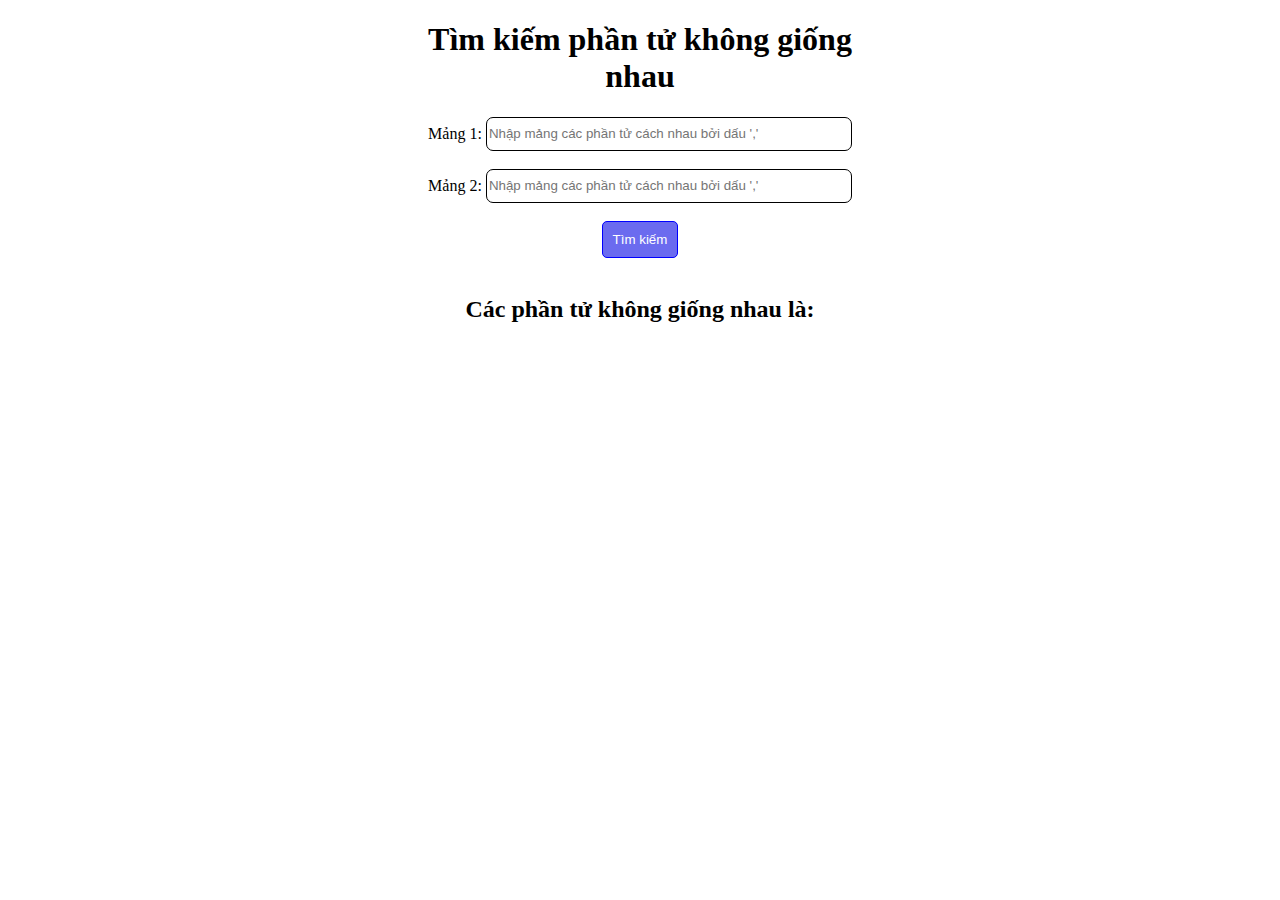
<file: timkytu/index.html>
<!DOCTYPE html>
<html lang="en">
  <head>
    <meta charset="UTF-8" />
    <meta name="viewport" content="width=device-width, initial-scale=1.0" />
    <title>Document</title>
  </head>
  <link rel="stylesheet" href="index.css" />
  <body>
    <div class="container">
      <h1>Tìm kiếm phần tử không giống nhau</h1>
      <label for="array1">Mảng 1: </label>
      <input type="text" id="array1" placeholder="Nhập mảng các phần tử cách nhau bởi dấu ','" />
      <br /><br />
      <label for="array2">Mảng 2: </label>
      <input type="text" id="array2" placeholder="Nhập mảng các phần tử cách nhau bởi dấu ','" />
      <br /><br />
      <button onclick="findUniqueElements()">Tìm kiếm</button>
      <br /><br />
      <h2>Các phần tử không giống nhau là:</h2>
      <p id="result"></p>
    </div>
  </body>
  <script src="index.js"></script>
</html>
</file>
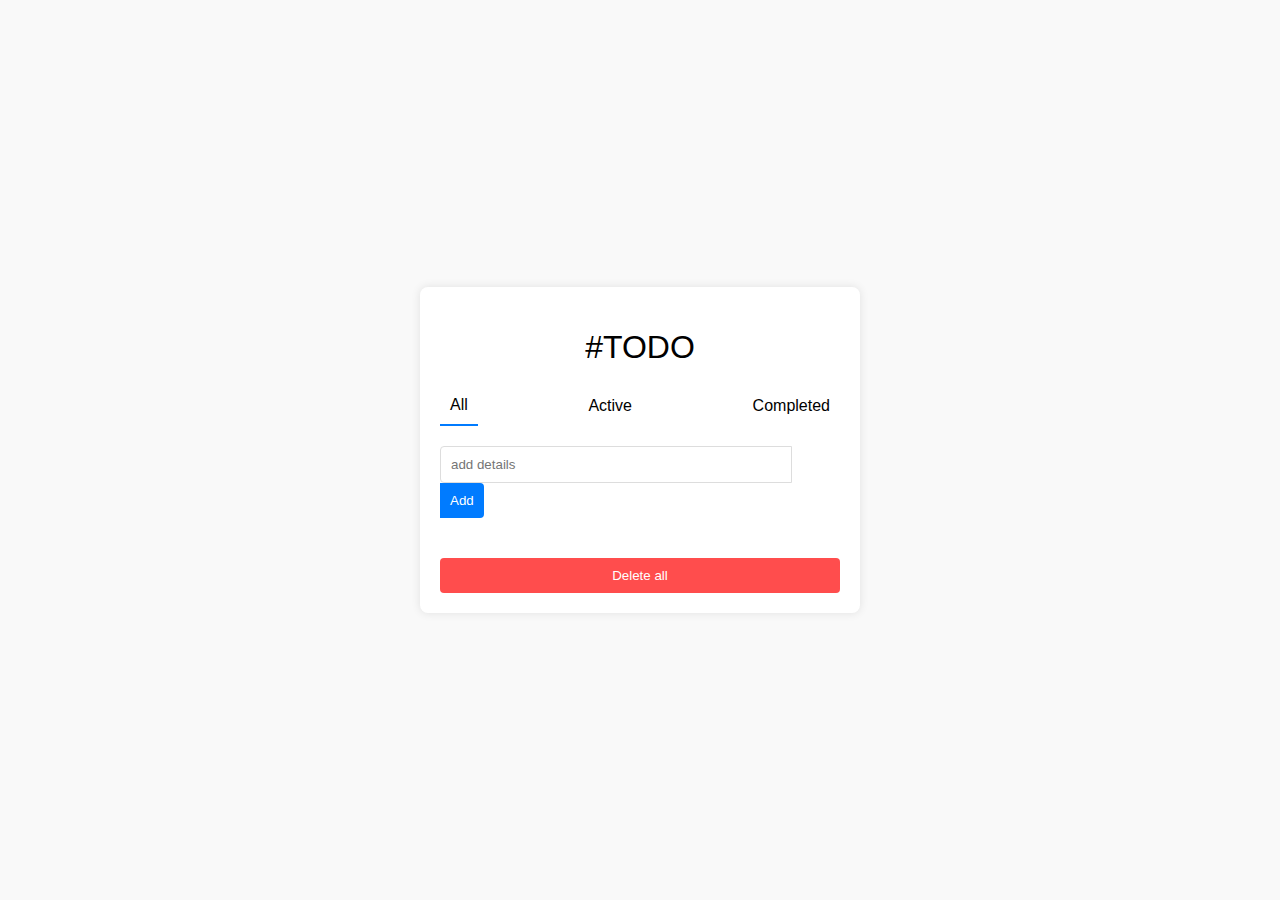
<file: todoapp/index.html>
<!DOCTYPE html>
<html lang="en">
<head>
    <meta charset="UTF-8">
    <meta name="viewport" content="width=device-width, initial-scale=1.0">
    <title>Todo App</title>
    <link rel="stylesheet" href="index.css">
</head>
<body>
    <div class="container">
        <h1>#TODO</h1>
        <div class="tabs">
            <button class="tab active" onclick="filterTasks('all')">All</button>
            <button class="tab" onclick="filterTasks('active')">Active</button>
            <button class="tab" onclick="filterTasks('completed')">Completed</button>
        </div>
        <div class="input-container">
            <form onsubmit="listTodo(event)">
                <input type="text" id="list" placeholder="add details">
                <button type="submit" class="add-btn">Add</button>
            </form>
        </div>
        <ul id="dsvl" class="todo-list">
           
        </ul>
        <button class="clear-completed-button">Delete all</button>
    </div>
    <script src="index.js"></script>
</body>
</html>
</file>
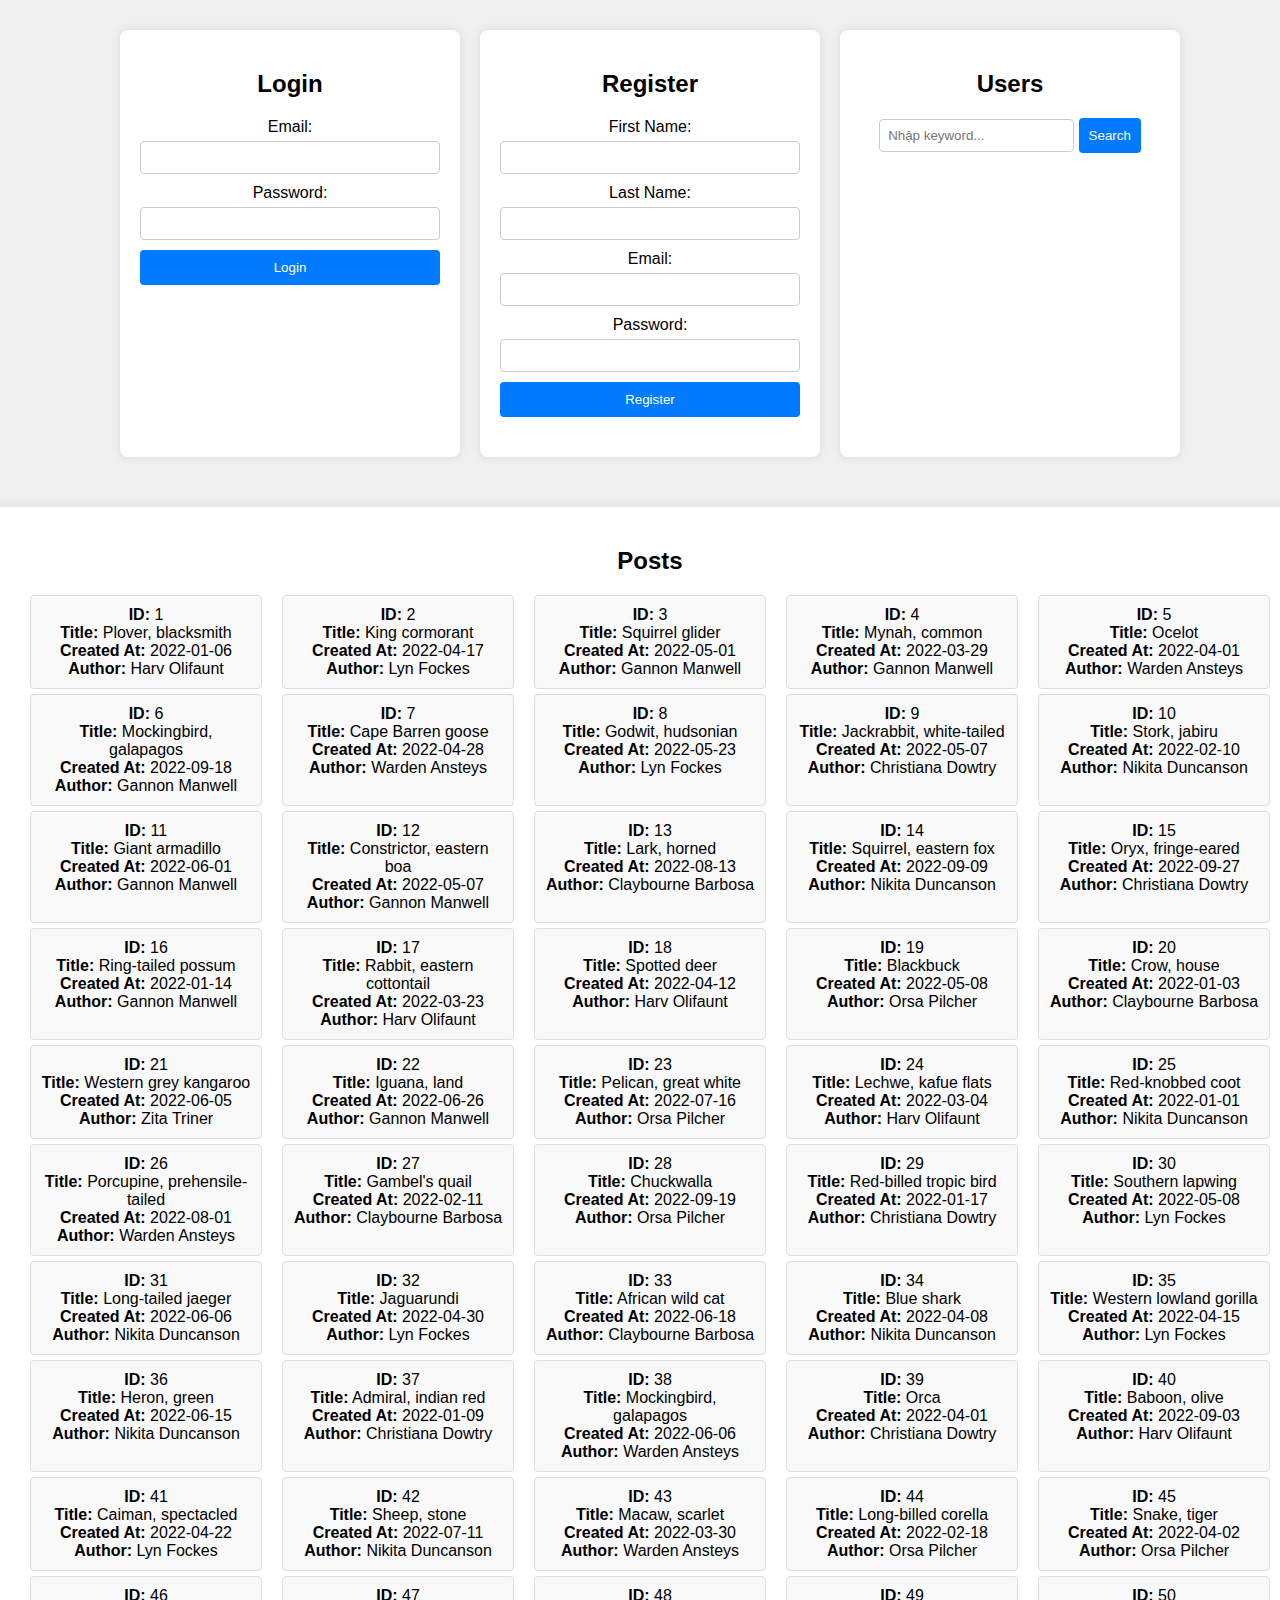
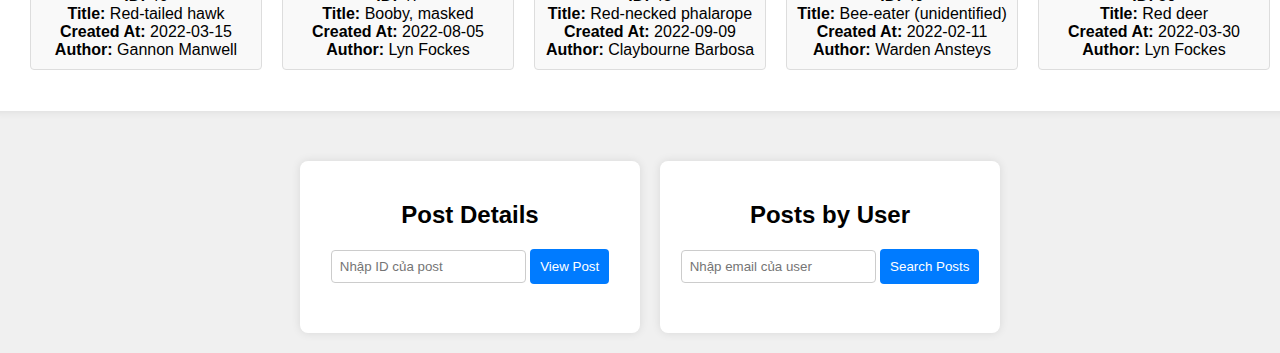
<file: user/index.html>
<!DOCTYPE html>
<html lang="en">
  <head>
    <meta charset="UTF-8" />
    <meta name="viewport" content="width=device-width, initial-scale=1.0" />
    <title>users</title>
    <link rel="stylesheet" href="index.css" />
  </head>
  <body>
    <div class="container">
      <div class="login-dk-search">
        <div class="form-container">
          <h2>Login</h2>
          <form id="loginForm">
            <label for="email">Email:</label>
            <input type="email" id="email" name="email" required />
            <label for="password">Password:</label>
            <input type="password" id="password" name="password" required />
            <button type="submit">Login</button>
          </form>
          <p id="loginMessage"></p>
        </div>

        <div class="form-container">
          <h2>Register</h2>
          <form id="registerForm">
            <label for="first_name">First Name:</label>
            <input type="text" id="first_name" name="first_name" required />
            <label for="last_name">Last Name:</label>
            <input type="text" id="last_name" name="last_name" required />
            <label for="registerEmail">Email:</label>
            <input
              type="email"
              id="registerEmail"
              name="registerEmail"
              required
            />
            <label for="registerPassword">Password:</label>
            <input
              type="password"
              id="registerPassword"
              name="registerPassword"
              required
            />
            <button type="submit">Register</button>
          </form>
          <p id="registerMessage"></p>
        </div>

        <div class="form-container">
          <h2>Users</h2>
          <input type="text" id="searchKeyword" placeholder="Nhập keyword..." />
          <button id="searchButton">Search</button>
          <ul id="userList"></ul>
        </div>
      </div>
      
        <div class="form-container postList">
          <h2>Posts</h2>
          <ul id="postList"></ul>
        </div>
        <div class="post-deta">
        <div class="form-container">
          <h2>Post Details</h2>
          <input type="number" id="postId" placeholder="Nhập ID của post" />
          <button id="viewPostButton">View Post</button>
          <div id="postDetails"></div>
        </div>

        <div class="form-container">
          <h2>Posts by User</h2>
          <input
            type="email"
            id="userEmail"
            placeholder="Nhập email của user"
          />
          <button id="searchPostsByUser">Search Posts</button>
          <ul id="userPostList"></ul>
        </div>
      </div>
    </div>
  </body>
  <script src="users.js"></script>
  <script src="posts.js"></script>
  <script src="index.js"></script>
</html>
</file>
<file: timkytu/index.css>
.container{
    margin: auto;
    width: 500px;
    text-align: center;
}
input{
    width: 360px;
    height: 30px;
    outline: none;
    border-radius: 7px;
    border: 1px solid black;
}
input::placeholder{
    margin: 10px;
}
button{
    padding: 10px;
    background-color: rgb(107, 107, 239);
    color: white;
    border: 1px solid blue;
    border-radius: 5px;
    cursor: pointer;
}
button:hover{
    background-color: blue;
}
</file>
<file: todoapp/index.css>
body {
  font-family: Arial, sans-serif;
  background-color: #f9f9f9;
  display: flex;
  justify-content: center;
  align-items: center;
  height: 100vh;
  margin: 0;
}

.container {
  background-color: white;
  padding: 20px;
  border-radius: 8px;
  box-shadow: 0 0 10px rgba(0, 0, 0, 0.1);
  width: 400px;
}

h1 {
  text-align: center;
  font-weight: normal;
  margin-bottom: 20px;
}

.tabs {
  display: flex;
  justify-content: space-between;
  margin-bottom: 20px;
}

.tab {
  background: none;
  border: none;
  padding: 10px;
  cursor: pointer;
  font-size: 16px;
  outline: none;
  position: relative;
}

.tab.active,
.tab:focus {
  border-bottom: 2px solid #007bff;
}

.input-container {
  display: flex;
  margin-bottom: 20px;
}

.input-container input {
  flex: 1;
  padding: 10px;
  border: 1px solid #ddd;
  border-radius: 4px 0 0 4px;
  outline: none;
  width: 330px;
}

.input-container .add-btn {
  padding: 10px;
  border: none;
  background-color: #007bff;
  color: white;
  border-radius: 0 4px 4px 0;
  cursor: pointer;
}

.todo-list {
  list-style: none;
  padding: 0;
}

.todo-list li {
  display: flex;
  justify-content: space-between;
  align-items: center;
  padding: 10px;
  border-bottom: 1px solid #ddd;
  position: relative;
}

.todo-list li.completed {
  text-decoration: line-through;
  color: gray;
}

.delete-button {
  background: #007bff;
  position: absolute;
  right: 0;
  color: white;
  border-radius: 4px;
  border: none;
  padding: 5px 10px;
  cursor: pointer;
  font-size: 12px;
  transition: background 0.3s ease;
}

.delete-button:hover {
  background: #d43f3f;
}

.clear-completed-button {
  background-color: #ff4d4d;
  color: white;
  border: none;
  padding: 10px;
  border-radius: 4px;
  cursor: pointer;
  width: 100%;
  margin-top: 20px;
}

.clear-completed-button:hover {
  background-color: #d43f3f;
}
</file>
<file: user/index.css>
body {
  font-family: Arial, sans-serif;
  background-color: #f0f0f0;
  display: flex;
  height: 100vh;
  margin: 0;
}
.login-dk-search{
  display: flex;
}
.form-container{
  margin-left: 20px;
  margin-top: 30px;
}
.post-deta{
  display: flex;
}
.container {
  display: flex;
  flex-direction: column;
  align-items: center;
}

.form-container {
  background-color: #fff;
  padding: 20px;
  border-radius: 8px;
  box-shadow: 0 0 10px rgba(0, 0, 0, 0.1);
  width: 300px;
  text-align: center;
  margin-bottom: 20px;
}

.form-container h2 {
  margin-bottom: 20px;
}

.form-container form,
.form-container div {
  display: flex;
  flex-direction: column;
}

.form-container label {
  margin-bottom: 5px;
}

.form-container input {
  margin-bottom: 10px;
  padding: 8px;
  border: 1px solid #ccc;
  border-radius: 4px;
}

.form-container button {
  padding: 10px;
  background-color: #007bff;
  color: #fff;
  border: none;
  border-radius: 4px;
  cursor: pointer;
}

.form-container button:hover {
  background-color: #0056b3;
}

p {
  margin-top: 20px;
  color: red;
}

#userList,
#postList,
#userPostList {
  list-style: none;
  padding: 0;
}

#userList li,
#postList li,
#userPostList li {
  background-color: #f9f9f9;
  margin-bottom: 5px;
  padding: 10px;
  border: 1px solid #ddd;
  border-radius: 4px;
  margin-left: 20px;
  width: 210px;
}
.postList ul {
  display: flex;
  width: 100%;
 
  flex-wrap: wrap;
}
.postList{
  width: 100%;
}

#postDetails {
  text-align: left;
  margin-top: 20px;
}
</file>
